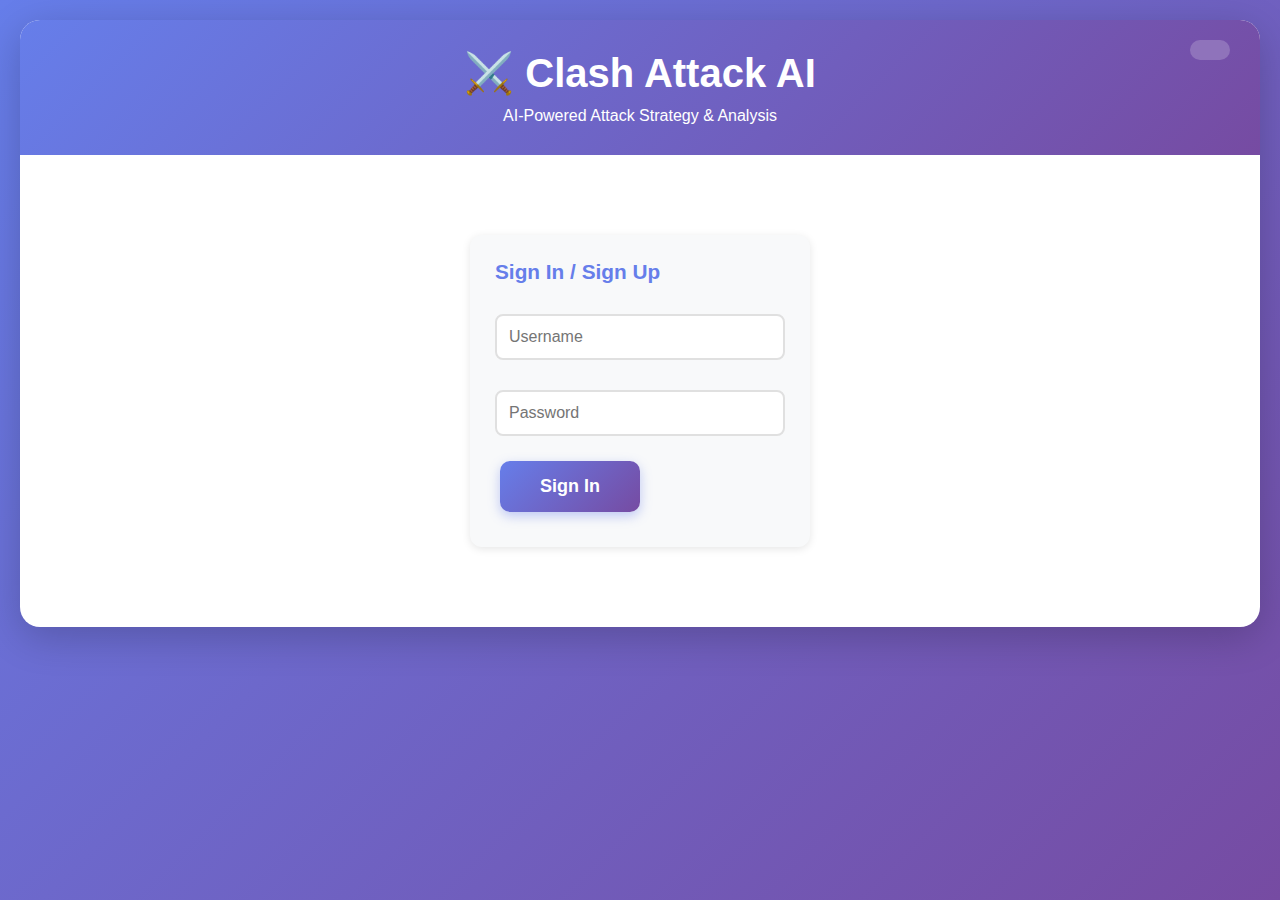
<file: index.html>
<!DOCTYPE html>
<html lang="en">
<head>
  <meta charset="UTF-8">
  <meta name="viewport" content="width=device-width, initial-scale=1.0">
  <title>Clash Attack AI - Complete Edition</title>
  <link rel="stylesheet" href="style.css">
</head>
<body>
  <div class="app-container">
    <header>
      <h1>⚔️ Clash Attack AI</h1>
      <p>AI-Powered Attack Strategy & Analysis</p>
      <div class="user-info" id="userInfo"></div>
    </header>
    
    <div id="authSection" class="tab-content active">
      <div class="auth-form">
        <div class="card">
          <h3>Sign In / Sign Up</h3>
          <input type="text" id="username" placeholder="Username" />
          <input type="password" id="password" placeholder="Password" />
          <button onclick="handleAuth()">Sign In</button>
          <div id="authMessage"></div>
        </div>
      </div>
    </div>
    
    <div id="appContent" class="hidden">
      <div class="tabs">
        <button class="tab active" onclick="switchTab('army-builder')">🎯 Army Builder</button>
        <button class="tab" onclick="switchTab('ai-chat')">💬 AI Chat</button>
        <button class="tab" onclick="switchTab('saved-strategies')">📋 Saved Strategies</button>
        <button class="tab" onclick="switchTab('meta-guide')">📚 Meta Guide</button>
      </div>
      
      <div id="army-builder" class="tab-content active">
        <div class="card">
          <h3>Select Town Hall Level</h3>
          <select id="townHall" onchange="updateTroopsForTH()">
            <option value="1">Town Hall 1</option>
            <option value="2">Town Hall 2</option>
            <option value="3">Town Hall 3</option>
            <option value="4">Town Hall 4</option>
            <option value="5">Town Hall 5</option>
            <option value="6">Town Hall 6</option>
            <option value="7">Town Hall 7</option>
            <option value="8">Town Hall 8</option>
            <option value="9" selected>Town Hall 9</option>
            <option value="10">Town Hall 10</option>
            <option value="11">Town Hall 11</option>
            <option value="12">Town Hall 12</option>
            <option value="13">Town Hall 13</option>
            <option value="14">Town Hall 14</option>
            <option value="15">Town Hall 15</option>
            <option value="16">Town Hall 16</option>
            <option value="17">Town Hall 17</option>
            <option value="18">Town Hall 18</option>
          </select>
        </div>
        
        <div class="card">
          <h3>Build Your Army</h3>
          
          <div class="troop-category">
            <h4>⚔️ Elixir Troops</h4>
            <div class="troop-grid" id="elixirTroops"></div>
          </div>
          
          <div class="troop-category">
            <h4>🌙 Dark Elixir Troops</h4>
            <div class="troop-grid" id="darkTroops"></div>
          </div>
          
          <div class="troop-category">
            <h4>✨ Spells</h4>
            <div class="troop-grid" id="spells"></div>
          </div>
          
          <div class="troop-category" id="heroSection">
            <h4>👑 Heroes</h4>
            <div class="troop-grid" id="heroes"></div>
          </div>
          
          <div class="troop-category hidden" id="petSection">
            <h4>🐾 Pets</h4>
            <div class="troop-grid" id="pets"></div>
          </div>
        </div>
        
        <div class="card">
          <h3>Your Thoughts & Notes</h3>
          <textarea id="userNotes" rows="4" style="width: 100%; padding: 12px; border-radius: 8px; border: 2px solid #e0e0e0; font-family: inherit; font-size: 16px;" placeholder="Add your own notes about this army composition, strategy tips, or preferences..."></textarea>
        </div>
        
        <div style="text-align: center;">
          <button onclick="analyzeAttack()">🎯 Analyze Attack</button>
          <button onclick="saveStrategy()">💾 Save Strategy</button>
        </div>
        
        <div id="analysisResults" class="hidden"></div>
      </div>
      
      <div id="ai-chat" class="tab-content">
        <div class="card">
          <h3>💬 Chat with Clash AI</h3>
          <p>Ask anything about Clash of Clans strategy, troop combinations, base design, or attacking techniques!</p>
        </div>
        
        <div class="chat-container">
          <div class="chat-messages" id="chatMessages">
            <div class="message assistant">
              Hello! I'm your Clash of Clans AI assistant. Ask me anything about attack strategies, troop compositions, base layouts, or general gameplay tips for any Town Hall level!
            </div>
          </div>
          <div class="chat-input-area">
            <input type="text" class="chat-input" id="chatInput" placeholder="Ask about attack strategies, troops, heroes..." onkeypress="handleChatEnter(event)" />
            <button class="send-btn" onclick="sendMessage()">Send</button>
          </div>
        </div>
      </div>
      
      <div id="saved-strategies" class="tab-content">
        <div class="card">
          <h3>📋 Your Saved Strategies</h3>
          <div id="strategiesList" class="saved-strategies"></div>
        </div>
      </div>
      
      <div id="meta-guide" class="tab-content">
        <div class="card">
          <h3>📚 Current Meta Strategies (2025)</h3>
          <div id="metaGuide"></div>
        </div>
      </div>
    </div>
  </div>
  
  <script type="module" src="script.js"></script>
</body>
</html>
</file>
<file: style.css>
* { 
  margin: 0; 
  padding: 0; 
  box-sizing: border-box; 
}

body {
  font-family: 'Segoe UI', Tahoma, Geneva, Verdana, sans-serif;
  background: linear-gradient(135deg, #667eea 0%, #764ba2 100%);
  min-height: 100vh;
  padding: 20px;
}

.app-container {
  max-width: 1400px;
  margin: 0 auto;
  background: white;
  border-radius: 20px;
  box-shadow: 0 10px 40px rgba(0,0,0,0.2);
  overflow: hidden;
}

header {
  background: linear-gradient(135deg, #667eea 0%, #764ba2 100%);
  color: white;
  padding: 30px;
  text-align: center;
  position: relative;
}

header h1 {
  font-size: 2.5em;
  margin-bottom: 10px;
}

.user-info {
  position: absolute;
  top: 20px;
  right: 30px;
  background: rgba(255,255,255,0.2);
  padding: 10px 20px;
  border-radius: 25px;
  backdrop-filter: blur(10px);
}

.tabs {
  display: flex;
  background: #f5f5f5;
  border-bottom: 2px solid #ddd;
}

.tab {
  flex: 1;
  padding: 20px;
  text-align: center;
  cursor: pointer;
  background: #f5f5f5;
  border: none;
  font-size: 16px;
  font-weight: 600;
  color: #666;
  transition: all 0.3s;
}

.tab:hover {
  background: #e8e8e8;
}

.tab.active {
  background: white;
  color: #667eea;
  border-bottom: 3px solid #667eea;
}

.tab-content {
  display: none;
  padding: 30px;
}

.tab-content.active {
  display: block;
}

.card {
  background: #f8f9fa;
  padding: 25px;
  margin: 20px 0;
  border-radius: 12px;
  box-shadow: 0 2px 8px rgba(0,0,0,0.1);
}

.card h3 {
  color: #667eea;
  margin-bottom: 15px;
  font-size: 1.3em;
}

select, input[type="text"], input[type="password"], input[type="email"] {
  width: 100%;
  padding: 12px;
  font-size: 16px;
  border: 2px solid #e0e0e0;
  border-radius: 8px;
  background: white;
  margin: 10px 0;
}

select:focus, input:focus {
  outline: none;
  border-color: #667eea;
}

.troop-grid {
  display: grid;
  grid-template-columns: repeat(auto-fill, minmax(140px, 1fr));
  gap: 10px;
  margin: 15px 0;
}

.troop-option {
  display: flex;
  align-items: center;
  padding: 10px;
  border: 2px solid #e0e0e0;
  border-radius: 8px;
  cursor: pointer;
  transition: all 0.3s;
  background: white;
  font-size: 14px;
}

.troop-option:hover {
  border-color: #667eea;
  background: #f0f4ff;
}

.troop-option.selected {
  border-color: #667eea;
  background: #e8edff;
  font-weight: 600;
}

.troop-option input[type="checkbox"] {
  margin-right: 8px;
  width: 16px;
  height: 16px;
}

button {
  padding: 15px 40px;
  font-size: 18px;
  font-weight: 600;
  color: white;
  background: linear-gradient(135deg, #667eea 0%, #764ba2 100%);
  border: none;
  border-radius: 10px;
  cursor: pointer;
  box-shadow: 0 4px 12px rgba(102, 126, 234, 0.4);
  transition: all 0.3s;
  margin: 10px 5px;
}

button:hover {
  transform: translateY(-2px);
  box-shadow: 0 6px 16px rgba(102, 126, 234, 0.5);
}

button:disabled {
  opacity: 0.6;
  cursor: not-allowed;
  transform: none;
}

.chat-container {
  display: flex;
  flex-direction: column;
  height: 600px;
  border: 2px solid #e0e0e0;
  border-radius: 12px;
  background: white;
}

.chat-messages {
  flex: 1;
  overflow-y: auto;
  padding: 20px;
}

.message {
  margin: 15px 0;
  padding: 15px;
  border-radius: 12px;
  max-width: 80%;
}

.message.user {
  background: #667eea;
  color: white;
  margin-left: auto;
}

.message.assistant {
  background: #f0f4ff;
  color: #333;
}

.chat-input-area {
  display: flex;
  padding: 20px;
  border-top: 2px solid #e0e0e0;
  gap: 10px;
}

.chat-input {
  flex: 1;
  padding: 15px;
  border: 2px solid #e0e0e0;
  border-radius: 10px;
  font-size: 16px;
}

.send-btn {
  padding: 15px 30px;
}

.result-section {
  margin: 15px 0;
  padding: 15px;
  background: white;
  border-left: 4px solid #667eea;
  border-radius: 6px;
}

.result-section h4 {
  color: #667eea;
  margin-bottom: 8px;
}

.stars {
  font-size: 2em;
  text-align: center;
  margin: 20px 0;
}

.star {
  color: #ffd700;
  text-shadow: 0 0 10px rgba(255, 215, 0, 0.5);
}

.confidence {
  display: inline-block;
  padding: 6px 14px;
  border-radius: 20px;
  font-size: 0.9em;
  font-weight: 600;
  margin-left: 10px;
}

.confidence.high { 
  background: #d4edda; 
  color: #155724; 
}

.confidence.medium { 
  background: #fff3cd; 
  color: #856404; 
}

.confidence.low { 
  background: #f8d7da; 
  color: #721c24; 
}

.synergy-info {
  margin-top: 15px;
  padding: 12px;
  background: #e8f5e9;
  border-radius: 6px;
  font-size: 0.95em;
}

.synergy-info.warning {
  background: #fff3e0;
}

.loading {
  text-align: center;
  padding: 40px;
  font-size: 1.2em;
  color: #667eea;
}

.spinner {
  border: 4px solid #f3f3f3;
  border-top: 4px solid #667eea;
  border-radius: 50%;
  width: 50px;
  height: 50px;
  animation: spin 1s linear infinite;
  margin: 20px auto;
}

@keyframes spin {
  0% { transform: rotate(0deg); }
  100% { transform: rotate(360deg); }
}

.saved-strategies {
  display: grid;
  grid-template-columns: repeat(auto-fill, minmax(300px, 1fr));
  gap: 15px;
}

.strategy-card {
  background: white;
  padding: 20px;
  border-radius: 12px;
  border: 2px solid #e0e0e0;
  cursor: pointer;
  transition: all 0.3s;
}

.strategy-card:hover {
  border-color: #667eea;
  transform: translateY(-2px);
  box-shadow: 0 4px 12px rgba(0,0,0,0.1);
}

.strategy-card h4 {
  color: #667eea;
  margin-bottom: 10px;
}

.auth-form {
  max-width: 400px;
  margin: 0 auto;
  padding: 30px;
}

.auth-form input {
  margin: 15px 0;
}

.hidden {
  display: none;
}

.error-message {
  color: #721c24;
  background: #f8d7da;
  padding: 12px;
  border-radius: 8px;
  margin: 10px 0;
}

.success-message {
  color: #155724;
  background: #d4edda;
  padding: 12px;
  border-radius: 8px;
  margin: 10px 0;
}

.troop-category {
  margin: 20px 0;
}

.troop-category h4 {
  color: #667eea;
  margin-bottom: 10px;
  font-size: 1.1em;
}
</file>
